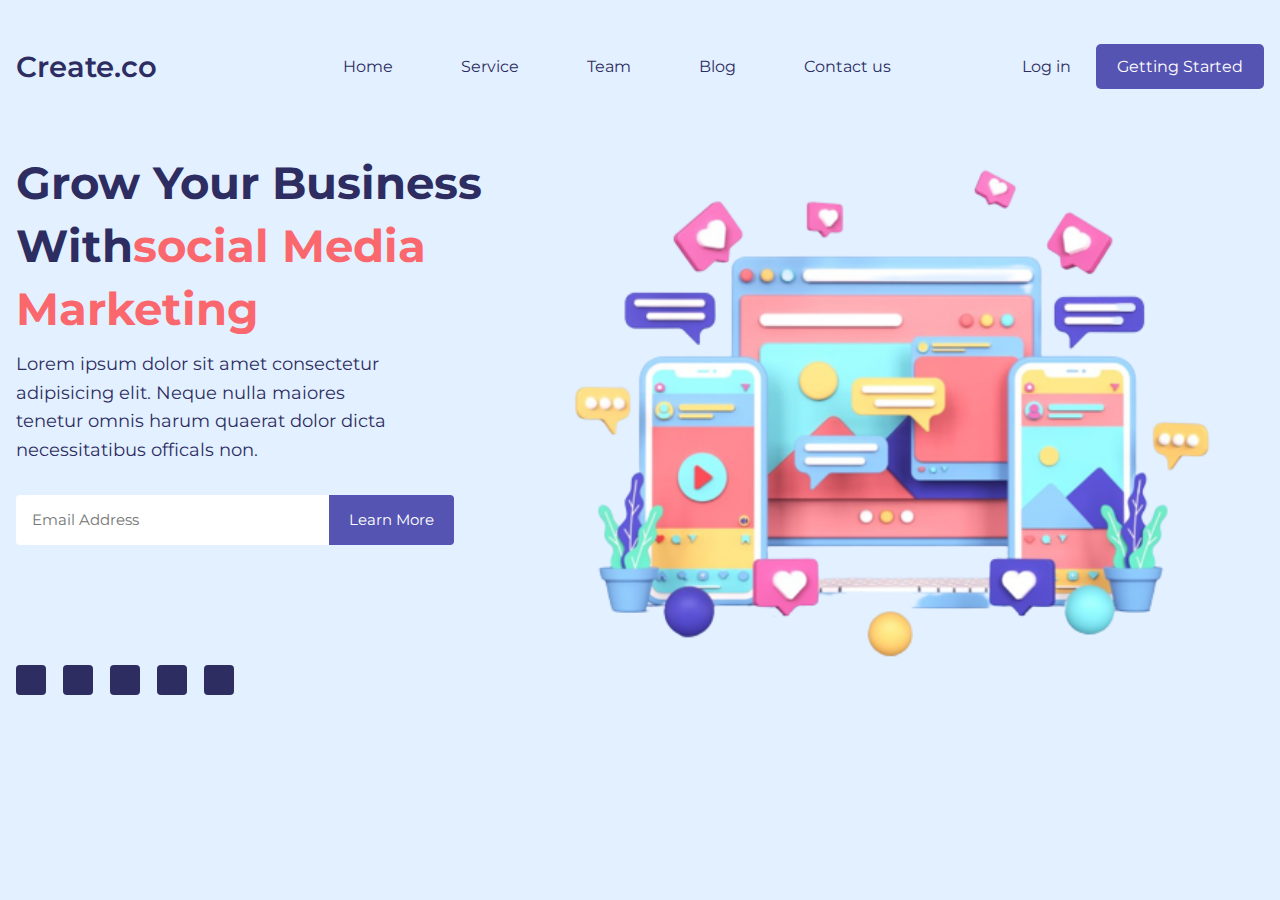
<file: Tech-tasks/Task-1/index.html>
<html>
    <head>
        <title>Task 1</title>
        <link rel="stylesheet" href="style.css">
        <link rel="stylesheet" href="https://cdnjs.cloudflare.com/ajax/libs/font-awesome/6.4.2/css/all.min.css" integrity="sha512-z3gLpd7yknf1YoNbCzqRKc4qyor8gaKU1qmn+CShxbuBusANI9QpRohGBreCFkKxLhei6S9CQXFEbbKuqLg0DA==" crossorigin="anonymous" referrerpolicy="no-referrer" />
    </head>
    <body>
            <header id="header">
                <div class="container">
                    <nav class="navbar">
                        <div class="brand-and-toggler">
                            <a href="#" class="navbar-brand">Create.co</a>
                        </div>
                        <div class="navbar-collapse">
                            <ul class="navbar-nav">
                                <li class="nav-item"><a href="#" class="nav-link">Home</a></li>
                                <li class="nav-item"><a href="#" class="nav-link">Service</a></li>
                                <li class="nav-item"><a href="#" class="nav-link">Team</a></li>
                                <li class="nav-item"><a href="#" class="nav-link">Blog</a></li>
                                <li class="nav-item"><a href="#" class="nav-link">Contact us</a></li>
                            </ul>
                            <div class="header-btn">
                                <a href="#" class="btn-login">Log in</a>
                                <a href="#" class="btn-start">Getting Started</a>
                            </div>
                        </div>
                    </nav>
                    <div  class="banner">
                        <div class="banner-left">
                            <h1 class="banner-title">grow your business with<span>social media marketing</span></h1>
                            <p class="banner-text">Lorem ipsum dolor sit amet consectetur adipisicing elit. Neque nulla maiores tenetur omnis harum quaerat dolor dicta necessitatibus officals non.</p>
                            <form class="header-form">
                                <div class="form-item">
                                    <input type="email" class="form-control" placeholder="Email Address">
                                    <button type="submit" class="submit-btn">Learn More</button>
                                </div>
                            </form>
                            <ul class="social-links">
                                <li><a href="#"><i class="fab fa-instagram"></i></a></li>
                                <li><a href="#"><i class="fab fa-facebook-f"></i></a></li>
                                <li><a href="#"><i class="fab fa-twitter"></i></a></li>
                                <li><a href="#"><i class="fab fa-youtube"></i></a></li>
                                <li><a href="#"><i class="fab fa-whatsapp"></i></a></li>
                            </ul>
                        </div>
                        <div class="banner-right">
                            <img src="image.jpeg" alt="banner image">
                        </div>
                    </div>
                </div>
            </header>
    </body>
</html>
</file>
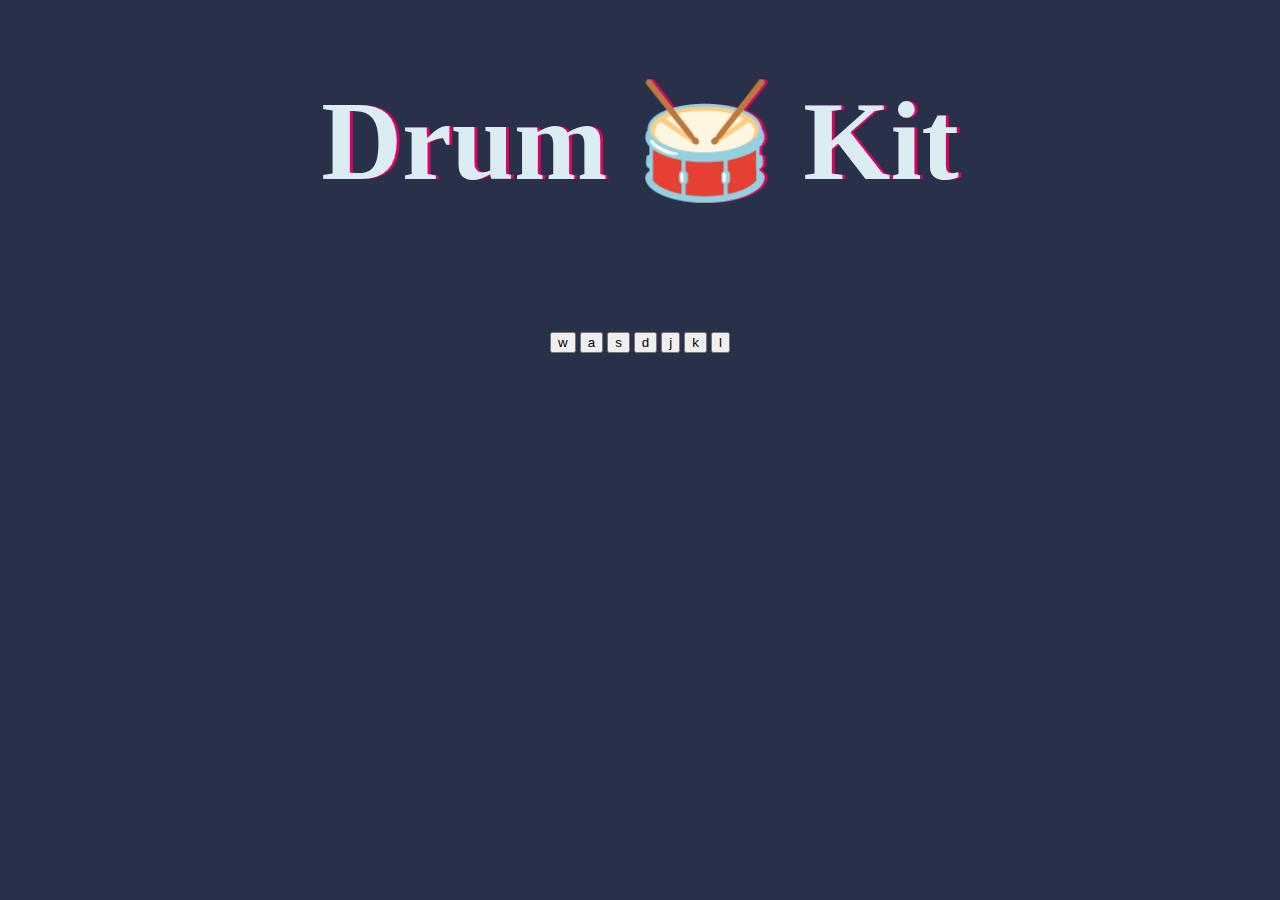
<file: Tech-tasks/Task-4/index.html>
<!DOCTYPE html>
<html lang="en" dir="ltr">

<head>
  <meta charset="utf-8">
  <title>Drum Kit</title>
  <link rel="stylesheet" href="styles.css">
</head>

<body>

  <h1 id="title">Drum 🥁 Kit</h1>
  <div class="set">
    <button id="w drum">w</button>
    <audio id="kick" src="kick.wav"></audio>

    <button id="a drum">a</button>
    <audio id="snare" src="snare.wav"></audio>

    <button id="s drum">s</button>
    <audio id="crash" src="crash.wav"></audio>

    <button id="d drum">d</button>
    <audio id="tom1" src="tom1.wav"></audio>

    <button id="j drum">j</button>
    <audio id="tom2" src="tom2.wav"></audio>

    <button id="k drum">k</button>
    <audio id="tom3" src="tom3.wav"></audio>

    <button id="l drum">l</button>
    <audio id="tom4" src="tom4.wav"></audio>
  </div>
  <script src="index.js"></script>
  
</body>

</html>
</file>
<file: Tech-tasks/Task-1/style.css>
@import url('https://fonts.googleapis.com/css2?family=Montserrat:wght@400;500;600&display=swap');
:root{
    --primary-color: #2D2D62;
    ---primary-light-color: #5654b3;
    --secondary-color: #fa676d;
    --alice-blue: #e3f0ff;
}
*{
    padding: 0;
    margin: 0;
    box-sizing: border-box;
}
a{
    color: var(--primary-color);
    text-decoration: none;
    font-family: 'Montserrat',sans-serif;
}
.container{
    max-width: 1320px;
    padding: 0 16px;
    margin: 0 auto;
}
#header{
    min-height: 100vh;
    background-color: var(--alice-blue);
}
.navbar{
    display: flex;
    align-items: center;
    justify-content: space-between;
    flex-wrap: wrap;
    height: 132px;
}
.navbar-brand{
    font-size: 29px;
    font-weight: 600;
}
.navbar-collapse{
    display: flex;
    align-items: center;
    justify-content: space-between;
}
.navbar-nav{
    list-style-type: none;
}
.nav-item{
    display: inline-block;
    margin-left: 64px;
}
.nav-link:hover{
    color: var(--secondary-color);
}
.header-btn{
    margin-left: 110px;
}
.header-btn .btn-login{
    background-color: transparent;
    padding: 12px 20px;
    border-radius: 5px;
    border: 1px solid transparent;
}
.header-btn .btn-start{
    background-color: transparent;
    color: #fff;
    padding: 12px 20px;
    border-radius: 5px;
    border: 1px solid transparent;
}
.header-btn .btn-login{
    color: var(--primary-color);
}
.header-btn .btn-login:hover{
    background-color: var(---primary-light-color);
    color: #fff;
}
.header-btn .btn-start{
    background-color: var(---primary-light-color);
}
.header-btn .btn-start:hover{
    background-color: var(--secondary-color);
}
.banner{
    display: flex;
    align-items: center;
    justify-content: space-between;
    flex-wrap: wrap;
    font-family: 'Montserrat',sans-serif;
}
.banner-right img{
    width: 120%;
    margin-left: -70px;
}
.banner-left{
    width: 40%;
    color: var(--primary-color);
}
.banner-right{
    width: 60%;
    overflow: hidden;
}
.banner-title{
    font-size: 45px;
    text-transform: capitalize;
    line-height: 1.4;
}
.banner-title span{
    color: var(--secondary-color); 
}
.banner-text{
    font-size: 18px;
    margin: 10px 0 30px 0;
    line-height: 1.6;
    max-width: 390px;
}
.header-form{
    margin-bottom: 120px;
}
.form-item{
    display: flex;
    align-items: center;
    justify-content: flex-start;
    width: 438px;
}
.form-control{
    height: 50px;
    width: 100%;
    border: none;
    background-color: #fff;
    font-family: inherit;
    padding: 0 16px;
    font-size: 15px;
    outline: 0;
    border-top-left-radius: 4px;
    border-bottom-left-radius: 4px;
}
.submit-btn{
    width: 180px;
    height: 50px;
    border: none;
    font-family: inherit;
    background-color: var(---primary-light-color);
    color: #fff;
    font-size: 15px;
    border-top-right-radius: 4px;
    border-bottom-right-radius: 4px;
}
.social-links{
    list-style: none;
}
.social-links li{
    display: inline-block;
}
.social-links li a{
    background-color: var(--primary-color);
    color: #fff;
    width: 30px;
    height: 30px;
    display: flex;
    align-items: center;
    justify-content: center;
    border-radius: 4px;
    margin-right: 13px;
}
.social-links li a:hover{
    background-color: var(--secondary-color);
}
</file>
<file: Tech-tasks/Task-4/styles.css>
body {
  text-align: center;
  background-color: #283149;
}

h1 {
  font-size: 7rem;
  text-align: center;
  color: #DBEDF3;
  text-shadow: 3px 0 #DA0463;

}

.w {

}

.a {

}

.s {

}

.d {

}

.j {

}

.k {

}

.l {

}

.set {
  margin: 10% auto;
}

.game-over {
  background-color: red;
  opacity: 0.8;
}

.pressed {
  box-shadow: 0 3px 4px 0 #DBEDF3;
  opacity: 0.5;
}

.red {
  color: red;
}

#drum {
  outline: none;
  border: 10px solid #404B69;
  font-size: 5rem;
  line-height: 2;
  font-weight: 900;
  color: #DA0463;
  text-shadow: 3px 0 #DBEDF3;
  border-radius: 15px;
  display: inline-block;
  width: 150px;
  height: 150px;
  text-align: center;
  margin: 10px;
  background-color: white;
}
</file>
